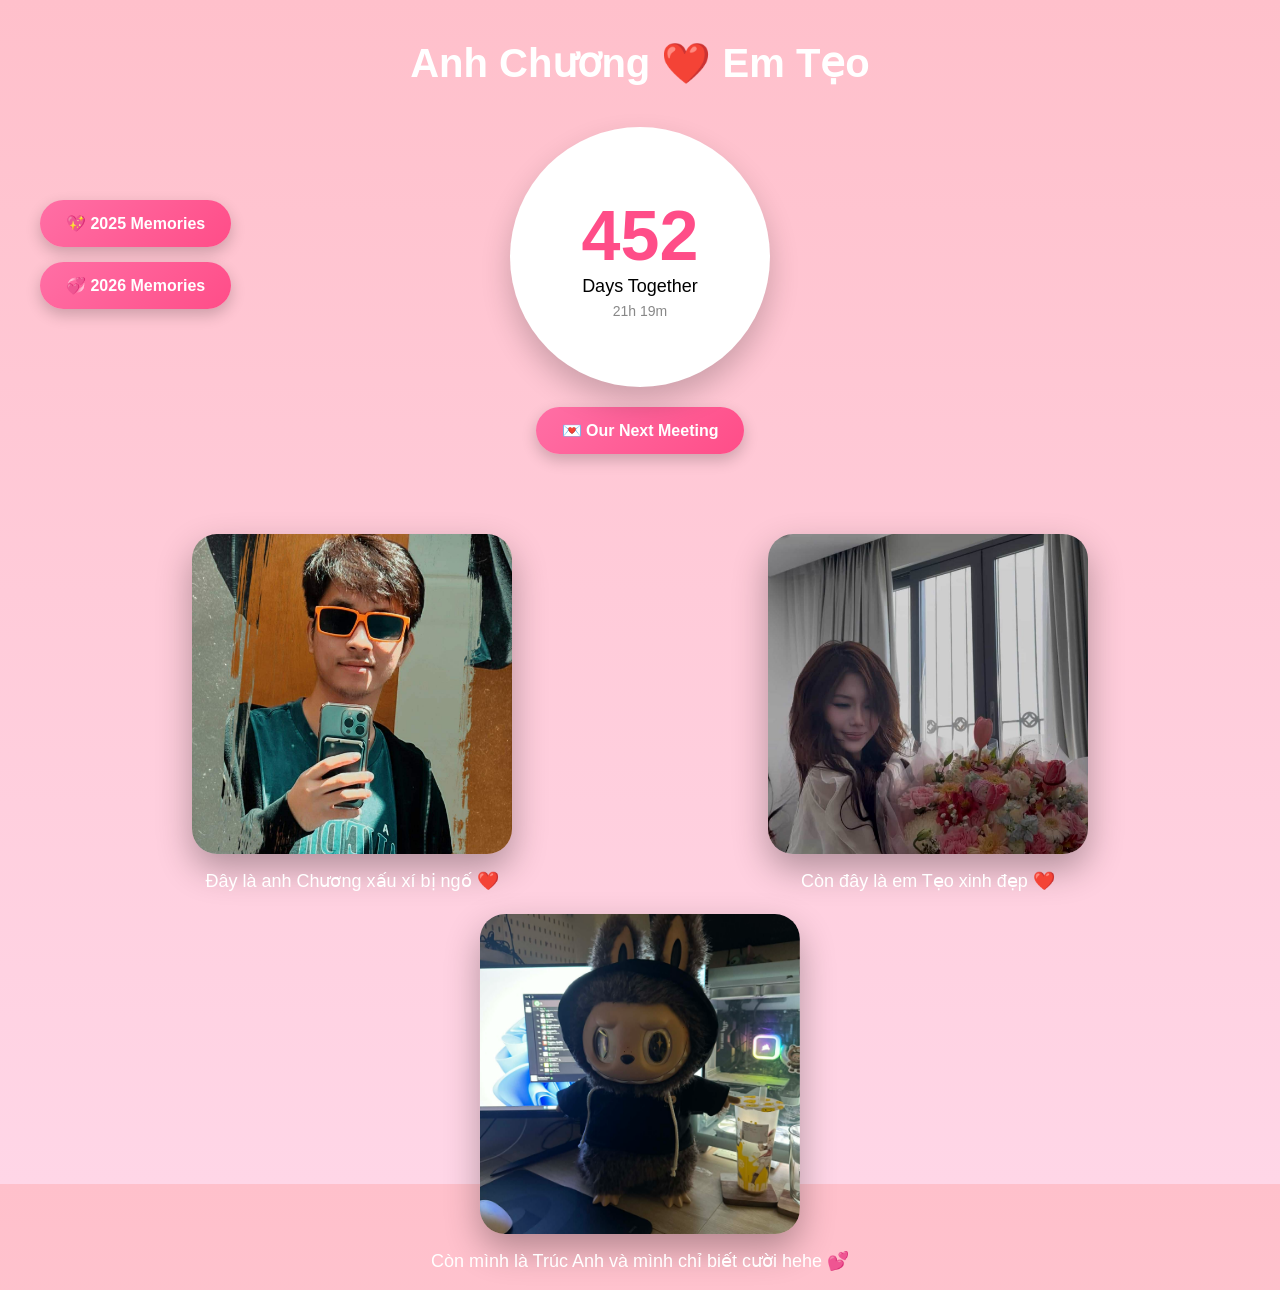
<file: index.html>
<!DOCTYPE html>
<html lang="en">

<head>
<meta charset="UTF-8">
<title>Our Love ❤️</title>
<link rel="stylesheet" href="style.css">
</head>

<body>

<h1 class="title">Anh Chương ❤️ Em Tẹo</h1>

<div class="main-section">

<div class="albums">
<a href="2025.html" class="album-btn">💖 2025 Memories</a>
<a href="2026.html" class="album-btn">💞 2026 Memories</a>
</div>

<div class="circle">
<div id="days">0</div>
<p>Days Together</p>
<div id="timeSmall"></div>
</div>

</div>

<div class="meet-section">

<a class="album-btn" onclick="toggleMeetInput()" style="cursor:pointer;">
💌 Our Next Meeting
</a>

<div id="meetInputBox" class="meet-input-box">

<input type="date" id="meetInput">

<button class="album-btn small-btn" onclick="setMeetDate()">
Save Our Date 💕
</button>

</div>


<!-- PHOTO AREA -->

<div class="photo-area">

<div class="photo-card me">
<img src="images/me.jpg" alt="Me">
<p>Đây là anh Chương xấu xí bị ngố ❤️</p>
</div>

<div class="photo-card her">
<img src="images/her.jpg" alt="Her">
<p>Còn đây là em Tẹo xinh đẹp  ❤️</p>
</div>

<div class="photo-card us">
<img src="images/TA.jpg" alt="TA">
<p>Còn mình là Trúc Anh và mình chỉ biết cười hehe 💕</p>
</div>

</div>

<script src="script.js"></script>

</body>
</html>
</file>
<file: style.css>
body{
margin:0;
font-family:Arial;
text-align:center;
background:linear-gradient(#ffc0cb,#ffd6e7);
min-height:100vh;
}

.title{
margin-top:40px;
color:white;
font-size:40px;
}

/* main layout */

.main-section{
display:flex;
justify-content:center;
align-items:center;
gap:40px;
margin-top:40px;
}

/* circle counter */

.circle{
width:260px;
height:260px;
background:white;
border-radius:50%;
display:flex;
flex-direction:column;
justify-content:center;
align-items:center;
box-shadow:0 15px 30px rgba(0,0,0,0.2);
position:relative;
}

#days{
font-size:70px;
color:#ff4d88;
font-weight:bold;
}

.circle p{
margin:0;
font-size:18px;
}

/* small hours minutes */

#timeSmall{
font-size:14px;
color:#888;
margin-top:6px;
}

/* countdown text */

.countdown{
font-size:22px;
color:white;
margin-bottom:30px;
}

/* album buttons */

.albums{
position:absolute;
left:40px;
top:200px;
display:flex;
flex-direction:column;
gap:15px;
}

.album-btn{
text-decoration:none;
background:linear-gradient(135deg,#ff6fa5,#ff4d88);
color:white;
padding:14px 26px;
border-radius:30px;
font-size:16px;
font-weight:bold;
box-shadow:0 6px 15px rgba(0,0,0,0.2);
transition:all 0.3s ease;
display:inline-block;
animation:lovePulse 3s infinite;
}

.album-btn:hover{
transform:scale(1.1);
background:linear-gradient(135deg,#ff4d88,#ff2e72);
box-shadow:0 10px 25px rgba(0,0,0,0.3);
}

@keyframes lovePulse{
0%{transform:scale(1);}
50%{transform:scale(1.05);}
100%{transform:scale(1);}
}

/* floating hearts */

.hearts{
position:fixed;
top:0;
left:0;
width:100%;
height:100%;
pointer-events:none;
overflow:hidden;
}

.heart{
position:absolute;
color:#ff4d88;
font-size:20px;
animation:floatUp linear infinite;
}

@keyframes floatUp{
0%{
transform:translateY(100vh) scale(1);
opacity:1;
}

100%{
transform:translateY(-10vh) scale(1.5);
opacity:0;
}
}
/* meet button */

.meet-section{
margin-top:20px;
}

.meet-input-box{
margin-top:10px;
display:none;
}

.meet-input-box input{
padding:6px;
border-radius:10px;
border:none;
}

.small-btn{
padding:8px 18px;
font-size:14px;
margin-left:10px;
}

/* couple photo section */

.photo-area{
position:relative;
height:400px;
margin-top:80px;
}

/* couple photo section */

.photo-area{
position:relative;
height:650px;
margin-top:80px;
}

/* photo cards */

.photo-card{
position:absolute;
text-align:center;
}

/* bigger images */

.photo-card img{
width:320px;
height:320px;
object-fit:cover;
border-radius:25px;
box-shadow:0 15px 35px rgba(0,0,0,0.3);
transition:0.3s;
}

/* hover animation */

.photo-card img:hover{
transform:scale(1.05);
}

/* caption text */

.photo-card p{
color:white;
margin-top:12px;
font-size:18px;
}

/* positions */

.me{
left:15%;
top:0;
}

.her{
right:15%;
top:0;
}

.us{
left:50%;
transform:translateX(-50%);
top:380px;
}

/* footer */

footer{
margin-top:50px;
padding:20px;
color:white;
}

/* ===== MOBILE FORCE FIX ===== */

@media (max-width:768px){

.photo-area{
display:flex !important;
flex-direction:column !important;
align-items:center !important;
gap:40px !important;
height:auto !important;
margin-top:60px !important;
}

/* reset desktop positioning completely */

.me,
.her,
.us{
position:static !important;
left:auto !important;
right:auto !important;
top:auto !important;
transform:none !important;
}

/* make images responsive */

.photo-card img{
width:90% !important;
max-width:320px !important;
height:auto !important;
}

}
</file>
